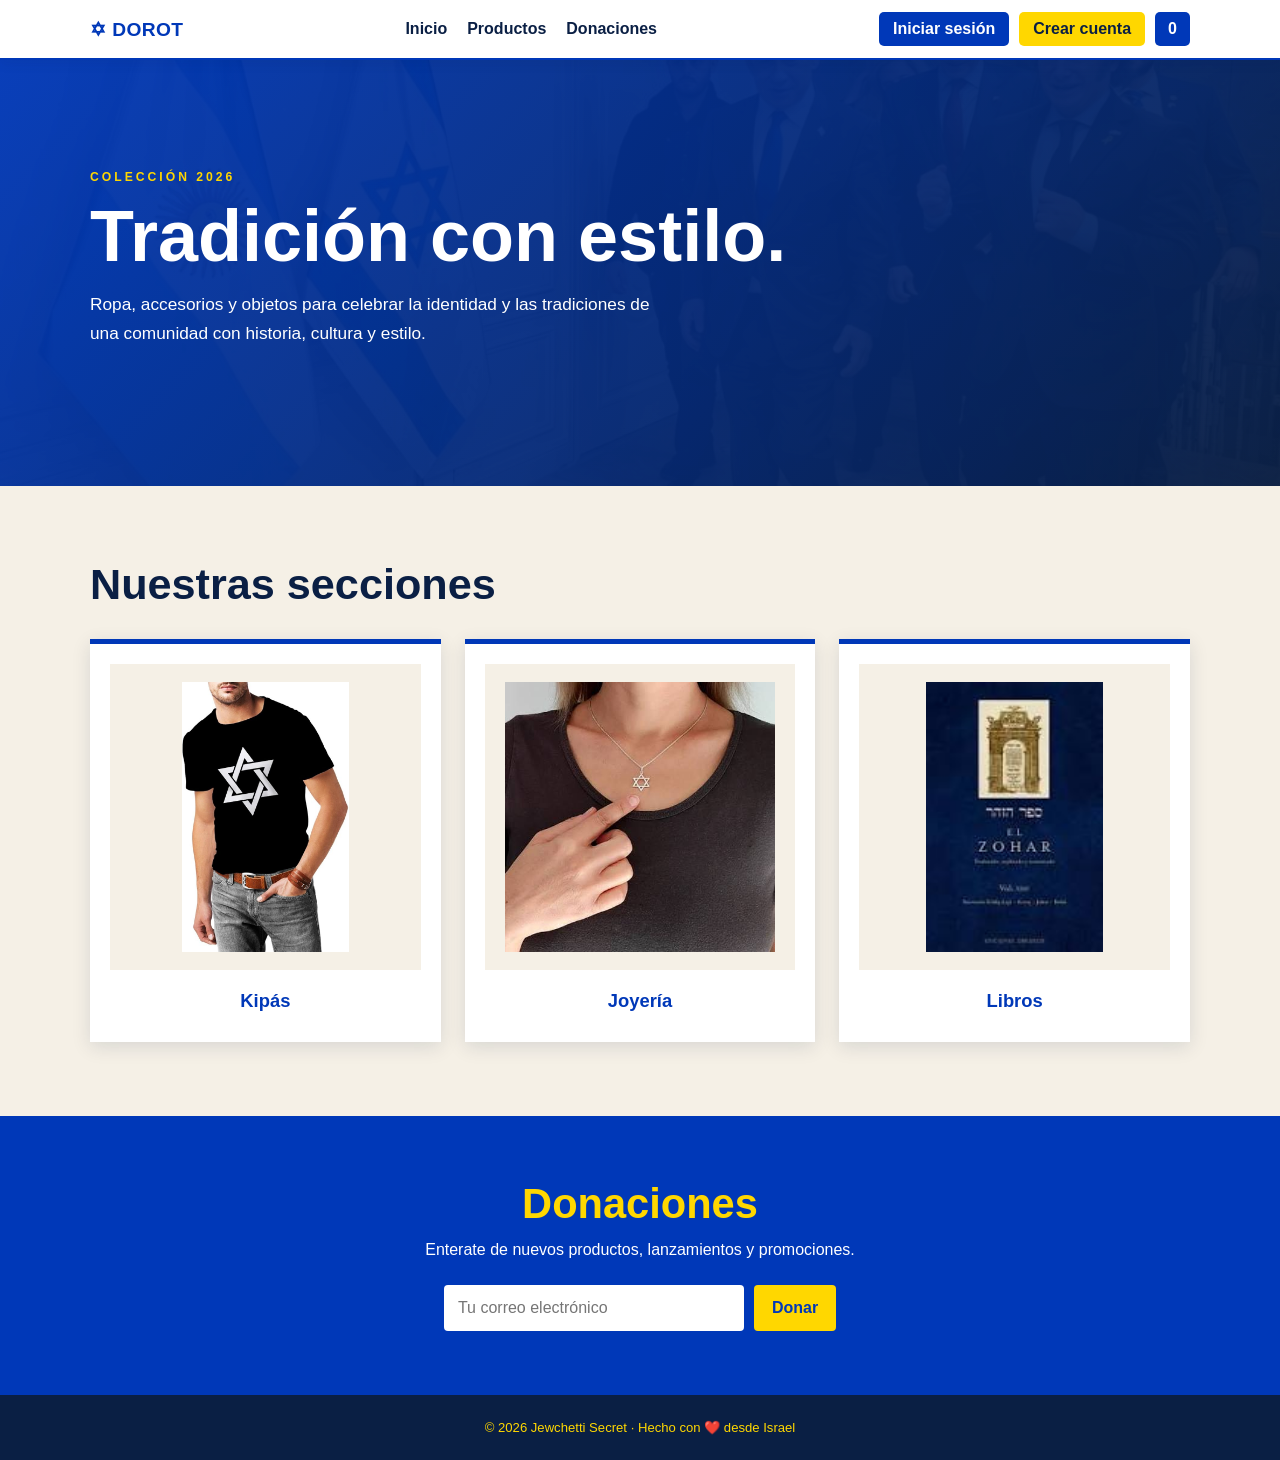
<file: html/index.html>
<!DOCTYPE html>
<html lang="es">
<head>
  <meta charset="UTF-8" />
  <meta name="viewport" content="width=device-width, initial-scale=1.0" />
  <title>DOROT</title>
  <link rel="stylesheet" href="styles.css" />
</head>

<body>

  <div id="contenidoWeb" class="contenido-web">

    <header>
      <div class="contenedor header">
        <a href="index.html" class="logo">
          ✡ DOROT
        </a>

        <nav class="menu-principal">
          <a href="#inicio">Inicio</a>
          <a href="#productos">Productos</a>
          <a href="#contacto">Donaciones</a>
        </nav>

        <div class="header-derecha">
          <button
            type="button"
            class="btn-header"
            id="btnLogin"
            onclick="abrirPanelLogin()"
          >
            Iniciar sesión
          </button>
          <button
            type="button"
            class="btn-header btn-crear-cuenta"
            id="btnCrearCuenta"
            onclick="abrirPanelRegistro()"
          >
            Crear cuenta
          </button>
          <a href="#" class="carrito" onclick="mostrarCarrito(event)">
            <span id="contador">0</span>
          </a>
        </div>
      </div>
    </header>

    <main>
      <section class="hero" id="inicio">
        <div class="contenedor">
          <p class="coleccion">
            COLECCIÓN 2026
          </p>
          <h1>
            Tradición con estilo.
          </h1>
          <p class="texto">
            Ropa, accesorios y objetos para celebrar la identidad y las
            tradiciones de una comunidad con historia, cultura y estilo.
          </p>
        </div>
      </section>

      <section class="contenedor seccion" id="productos">
        <h2>
          Nuestras secciones
        </h2>
        <div class="productos">
          <a href="remeras.html" class="producto">
            <div class="imagen">
              <img
                src="remeranueva.png"
                alt="Kipás"
              />
            </div>
            <h3>
              Kipás
            </h3>
          </a>
          <a href="joyeria.html" class="producto">
            <div class="imagen">
              <img
                src="collar.png"
                alt="Joyería"
              />
            </div>
            <h3>
              Joyería
            </h3>
          </a>
          <a href="libros.html" class="producto">
            <div class="imagen">
              <img
                src="descarga.png"
                alt="Libros"
              />
            </div>
            <h3>
              Libros
            </h3>
          </a>
        </div>
      </section>

      <section class="newsletter" id="contacto">
        <div class="contenedor">
          <h2>
            Donaciones
          </h2>
          <p>
            Enterate de nuevos productos, lanzamientos y promociones.
          </p>
          <form
            onsubmit="event.preventDefault(); mostrarMensajeSuscripcion(this);"
          >
            <input
              type="email"
              placeholder="Tu correo electrónico"
              required
            />
            <button type="submit">
              Donar
            </button>
          </form>
        </div>
      </section>
    </main>

    <footer>
      <p>
        © 2026 Jewchetti Secret · Hecho con ❤️ desde Israel
      </p>
    </footer>

  </div>

  <div id="panel-auth" class="panel-auth">
    <div class="panel-auth-contenido">
      <button
        type="button"
        class="cerrar-panel-auth"
        onclick="cerrarPanelAuth()"
        aria-label="Cerrar panel"
      >
        ×
      </button>

      <div id="panel-login" class="panel-forma">
        <h3>Iniciar sesión</h3>
        <form onsubmit="event.preventDefault(); loginUsuario(this);">
          <label for="login-email">Email</label>
          <input
            type="email"
            id="login-email"
            name="email"
            placeholder="tu@email.com"
            required
          />

          <label for="login-password">Contraseña</label>
          <input
            type="password"
            id="login-password"
            name="password"
            placeholder="Tu contraseña"
            required
          />

          <button type="submit" class="btn-auth">
            Ingresar
          </button>
        </form>
        <p class="texto-cambio-panel">
          ¿No tenés cuenta?
          <button type="button" onclick="mostrarRegistroDesdeLogin()">
            Crear cuenta
          </button>
        </p>
      </div>

      <div id="panel-registro" class="panel-forma oculto-panel">
        <h3>Crear cuenta</h3>
        <form onsubmit="event.preventDefault(); registrarUsuario(this);">
          <label for="registro-nombre">Nombre</label>
          <input
            type="text"
            id="registro-nombre"
            name="nombre"
            placeholder="Tu nombre"
            required
          />

          <label for="registro-email">Email</label>
          <input
            type="email"
            id="registro-email"
            name="email"
            placeholder="tu@email.com"
            required
          />

          <label for="registro-password">Contraseña</label>
          <input
            type="password"
            id="registro-password"
            name="password"
            placeholder="Contraseña"
            required
          />

          <label for="registro-password2">Repetir contraseña</label>
          <input
            type="password"
            id="registro-password2"
            name="password2"
            placeholder="Repetir contraseña"
            required
          />

          <button type="submit" class="btn-auth">
            Crear cuenta
          </button>
        </form>
        <p class="texto-cambio-panel">
          ¿Ya tenés cuenta?
          <button type="button" onclick="mostrarLoginDesdeRegistro()">
            Iniciar sesión
          </button>
        </p>
      </div>
    </div>
  </div>

  <div id="carrito-panel" class="carrito-panel">
    <div class="carrito-contenido">
      <button
        type="button"
        class="cerrar-carrito"
        onclick="cerrarCarrito()"
        aria-label="Cerrar carrito"
      >
        ×
      </button>

      <h3>
        Tu carrito
      </h3>

      <ul id="lista-carrito"></ul>

      <p id="total-carrito">
        <strong>Total: $0</strong>
      </p>

      <div class="botones-carrito">
        <button
          type="button"
          onclick="vaciarCarrito()"
        >
          Vaciar carrito
        </button>

        <button
          type="button"
          onclick="cerrarCarrito()"
          class="btn-seguir-comprando"
        >
          Seguir comprando
        </button>
      </div>
    </div>
  </div>

  <script>
    let carrito = [];

    function agregarCarrito(btn) {
      const articulo = btn.closest(".producto");
      const nombre = articulo.dataset.nombre;
      const precio = parseInt(articulo.dataset.precio);

      carrito.push({
        nombre: nombre,
        precio: precio,
      });

      document.getElementById("contador").textContent = carrito.length;

      alert("Agregado al carrito: " + nombre);
    }

    function mostrarCarrito(event) {
      event.preventDefault();

      const panel = document.getElementById("carrito-panel");
      const lista = document.getElementById("lista-carrito");
      const totalCarrito = document.getElementById("total-carrito");

      lista.innerHTML = "";

      let total = 0;

      if (carrito.length === 0) {
        const itemVacio = document.createElement("li");
        itemVacio.className = "carrito-vacio";
        itemVacio.textContent = "Todavía no agregaste productos.";
        lista.appendChild(itemVacio);
      } else {
        carrito.forEach(function (item) {
          total += item.precio;

          const li = document.createElement("li");

          li.innerHTML =
            "<span>" +
            item.nombre +
            "</span>" +
            "<strong>$" +
            item.precio.toLocaleString("es-AR") +
            "</strong>";

          lista.appendChild(li);
        });
      }

      totalCarrito.innerHTML =
        "<strong>Total: $" + total.toLocaleString("es-AR") + "</strong>";

      panel.style.display = "flex";
    }

    function cerrarCarrito() {
      document.getElementById("carrito-panel").style.display = "none";
    }

    function vaciarCarrito() {
      carrito = [];
      document.getElementById("contador").textContent = "0";
      cerrarCarrito();
    }

    function mostrarMensajeSuscripcion(formulario) {
      formulario.innerHTML =
        "<p class='mensaje-suscripcion'>" +
        "¡Gracias por suscribirte a Jewchetti Secret!" +
        "</p>";
    }

    function abrirPanelLogin() {
      const panel = document.getElementById("panel-auth");
      const login = document.getElementById("panel-login");
      const registro = document.getElementById("panel-registro");

      login.classList.remove("oculto-panel");
      registro.classList.add("oculto-panel");

      panel.style.display = "flex";
    }

    function abrirPanelRegistro() {
      const panel = document.getElementById("panel-auth");
      const login = document.getElementById("panel-login");
      const registro = document.getElementById("panel-registro");

      registro.classList.remove("oculto-panel");
      login.classList.add("oculto-panel");

      panel.style.display = "flex";
    }

    function cerrarPanelAuth() {
      document.getElementById("panel-auth").style.display = "none";
    }

    function mostrarRegistroDesdeLogin() {
      const login = document.getElementById("panel-login");
      const registro = document.getElementById("panel-registro");

      login.classList.add("oculto-panel");
      registro.classList.remove("oculto-panel");
    }

    function mostrarLoginDesdeRegistro() {
      const login = document.getElementById("panel-login");
      const registro = document.getElementById("panel-registro");

      registro.classList.add("oculto-panel");
      login.classList.remove("oculto-panel");
    }

    function loginUsuario(form) {
      const email = form.email.value.trim();
      const password = form.password.value;

      alert("Login simulado exitoso para: " + email);
      cerrarPanelAuth();
    }

    function registrarUsuario(form) {
      const nombre = form.nombre.value.trim();
      const email = form.email.value.trim();
      const pass1 = form.password.value;
      const pass2 = form.password2.value;

      if (pass1 !== pass2) {
        alert("Las contraseñas no coinciden.");
        return;
      }

      alert("Cuenta creada (simulada) para: " + nombre + " (" + email + ")");
      cerrarPanelAuth();
    }
  </script>
</body>
</html>
</file>
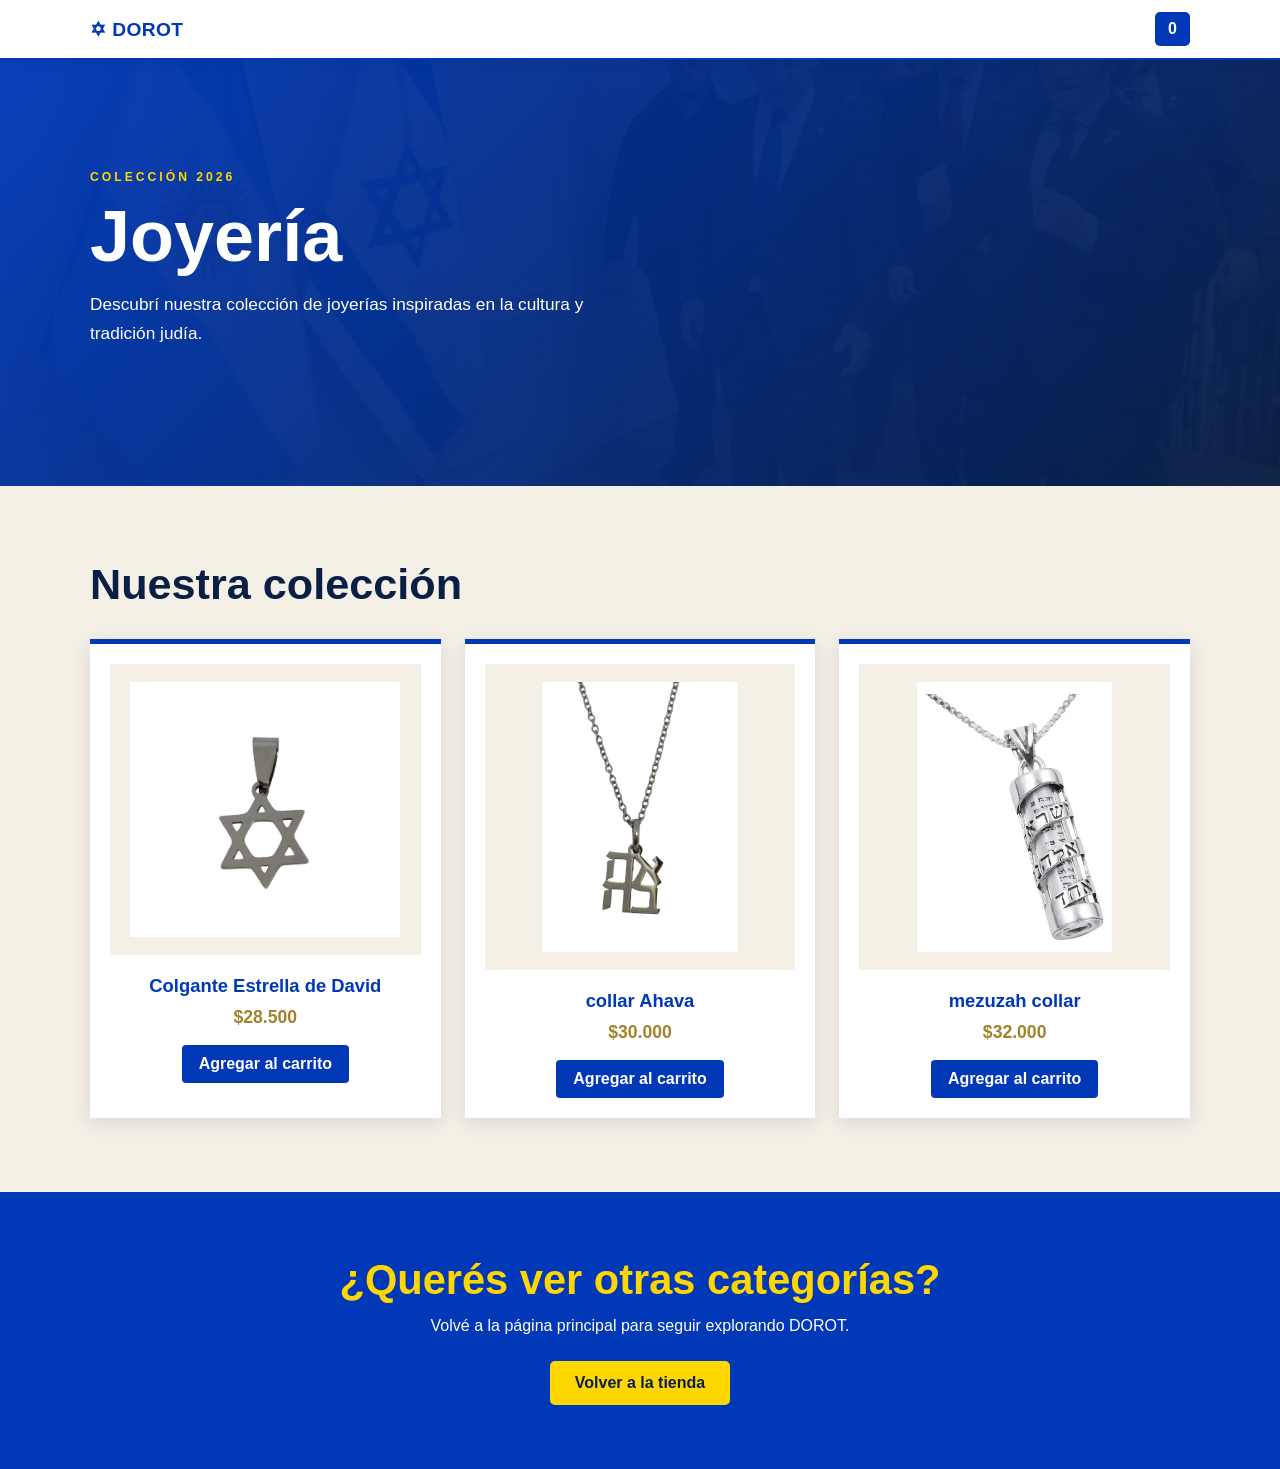
<file: html/Joyeria.html>
<!DOCTYPE html>
<html lang="es">

<head>
  <meta charset="UTF-8">
  <meta name="viewport" content="width=device-width, initial-scale=1.0">
  <title>Joyería | DOROT</title>
  <link rel="stylesheet" href="styles.css">
</head>
<body>
  <header>
    <div class="contenedor header">
      <a href="index.html" class="logo">
        ✡ DOROT
      </a>
      <a href="#" class="carrito" onclick="mostrarCarrito(event)">
         <span id="contador">0</span>
      </a>
    </div>
  </header>
  <main>
    <section class="hero">
      <div class="contenedor">
        <p class="coleccion">
          COLECCIÓN 2026
        </p>
        <h1>
          Joyería
        </h1>
        <p class="texto">
          Descubrí nuestra colección de joyerías inspiradas
          en la cultura y tradición judía.
        </p>
      </div>
    </section>
    <section class="contenedor seccion">
      <h2>
        Nuestra colección
      </h2>
      <div class="productos">
        <article
          class="producto"
          data-nombre="Remera Estrella de David"
          data-precio="28500"
        >
          <div class="imagen">
            <img
              src="CollarDavid.png"
              alt="COLLAR Estrella de David"
            >
          </div>
          <h3>
            Colgante Estrella de David
          </h3>
          <p>
            $28.500
          </p>
          <button
            type="button"
            onclick="agregarCarrito(this)"
          >
            Agregar al carrito
          </button>

        </article>
        <article
          class="producto"
          data-nombre="Remera DOROT"
          data-precio="30000"
        >
          <div class="imagen">
            <img
              src="AHAVA.png"
              alt="collar AHAVA"
            >
          </div>
          <h3>
            collar Ahava
          </h3>
          <p>
            $30.000
          </p>
          <button
            type="button"
            onclick="agregarCarrito(this)"
          >
            Agregar al carrito
          </button>
        </article>
        <article
          class="producto"
          data-nombre="Remera Israel"
          data-precio="32000"
        >
          <div class="imagen">
            <img
              src="mezuzah.png"
              alt="mezuzah Israel"
            >
          </div>
          <h3>
            mezuzah collar
          </h3>
          <p>
            $32.000
          </p>
          <button
            type="button"
            onclick="agregarCarrito(this)"
          >
            Agregar al carrito
          </button>

        </article>
      </div>

    </section>

    <section class="newsletter">

      <div class="contenedor">
        <h2>
          ¿Querés ver otras categorías?
        </h2>
        <p>
          Volvé a la página principal para seguir explorando DOROT.
        </p>
        <a
          href="index.html"
          class="boton"
        >
          Volver a la tienda
        </a>
      </div>
    </section>
  </main>
  <div
    id="carrito-panel"
    class="carrito-panel"
  >
    <div class="carrito-contenido">
      <button
        type="button"
        class="cerrar-carrito"
        onclick="cerrarCarrito()"
        aria-label="Cerrar carrito"
      >
        ×
      </button>

      <h3>
        Tu carrito
      </h3>
      <ul id="lista-carrito"></ul>
      <p id="total-carrito">
        <strong>Total: $0</strong>
      </p>
      <div class="botones-carrito">
        <button
          type="button"
          onclick="vaciarCarrito()"
        >
          Vaciar carrito
        </button>
        <button
          type="button"
          onclick="cerrarCarrito()"
        >
          Seguir comprando
        </button>
      </div>
    </div>
  </div>
  <script>
    let carrito = [];
    function agregarCarrito(btn) {
      const articulo =
        btn.closest(".producto");
      const nombre =
        articulo.dataset.nombre;
      const precio =
        parseInt(articulo.dataset.precio);
      carrito.push({
        nombre: nombre,
        precio: precio
      });
      document.getElementById(
        "contador"
      ).textContent = carrito.length;
      alert(
        "Agregado al carrito: " + nombre
      );
    }
    function mostrarCarrito(event) {
      event.preventDefault();
      const panel =
        document.getElementById(
          "carrito-panel"
        );
      const lista =
        document.getElementById(
          "lista-carrito"
        );
      const totalCarrito =
        document.getElementById(
          "total-carrito"
        );
      lista.innerHTML = "";
      let total = 0;
      if (carrito.length === 0) {
        const itemVacio =
          document.createElement("li");
        itemVacio.className =
          "carrito-vacio";
        itemVacio.textContent =
          "Todavía no agregaste productos.";
        lista.appendChild(itemVacio);
      } else {
        carrito.forEach(function (item) {
          total += item.precio;
          const li =
            document.createElement("li");
          li.innerHTML =
            "<span>" +
            item.nombre +
            "</span>" +
            "<strong>$" +
            item.precio.toLocaleString("es-AR") +
            "</strong>";
          lista.appendChild(li);
        });
      }
      totalCarrito.innerHTML =
        "<strong>Total: $" +
        total.toLocaleString("es-AR") +
        "</strong>";
      panel.style.display = "flex";
    }
    function cerrarCarrito() {
      document.getElementById(
        "carrito-panel"
      ).style.display = "none";
    }
    function vaciarCarrito() {
      carrito = [];
      document.getElementById(
        "contador"
      ).textContent = "0";
      cerrarCarrito();
    }
  </script>
</body>
</html>
</file>
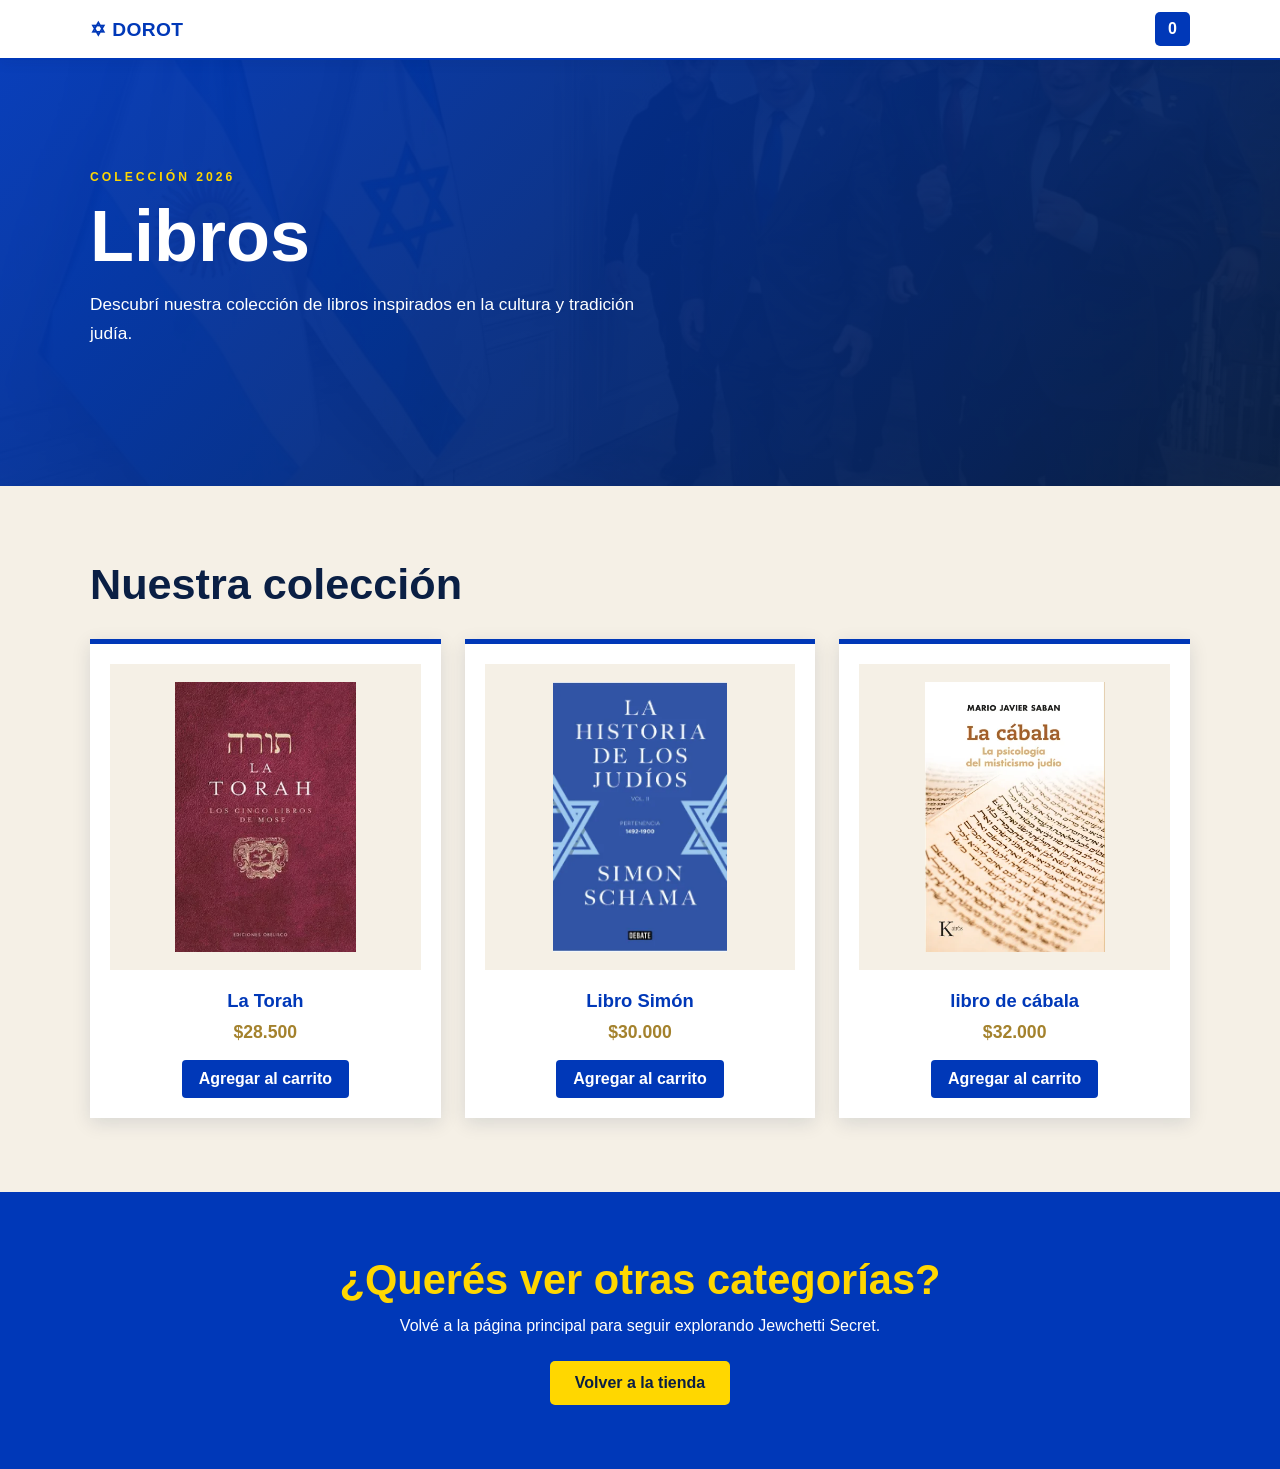
<file: html/libros.html>
<!DOCTYPE html>
<html lang="es">

<head>
  <meta charset="UTF-8">
  <meta name="viewport" content="width=device-width, initial-scale=1.0">
  <title>Libros | DOROT Secret</title>
  <link rel="stylesheet" href="styles.css">
</head>
<body>
  <header>
    <div class="contenedor header">
      <a href="index.html" class="logo">
        ✡ DOROT
      </a>
      <a href="#" class="carrito" onclick="mostrarCarrito(event)">
         <span id="contador">0</span>
      </a>
    </div>
  </header>
  <main>
    <section class="hero">
      <div class="contenedor">
        <p class="coleccion">
          COLECCIÓN 2026
        </p>
        <h1>
          Libros
        </h1>
        <p class="texto">
          Descubrí nuestra colección de libros inspirados
          en la cultura y tradición judía.
        </p>
      </div>
    </section>
    <section class="contenedor seccion">
      <h2>
        Nuestra colección
      </h2>
      <div class="productos">
        <article
          class="producto"
          data-nombre="Remera Estrella de David"
          data-precio="28500"
        >
          <div class="imagen">
            <img
              src="LaTorah.png"
              alt="LATORAH"
            >
          </div>
          <h3>
            La Torah
          </h3>
          <p>
            $28.500
          </p>
          <button
            type="button"
            onclick="agregarCarrito(this)"
          >
            Agregar al carrito
          </button>

        </article>
        <article
          class="producto"
          data-nombre="Remera DOROT"
          data-precio="30000"
        >
          <div class="imagen">
            <img
              src="LIBROsimón.png"
              alt="SImon"
            >
          </div>
          <h3>
            Libro Simón
          </h3>
          <p>
            $30.000
          </p>
          <button
            type="button"
            onclick="agregarCarrito(this)"
          >
            Agregar al carrito
          </button>
        </article>
        <article
          class="producto"
          data-nombre="Remera Israel"
          data-precio="32000"
        >
          <div class="imagen">
            <img
              src="cabala.png"
              alt="cabala"
            >
          </div>
          <h3>
            libro de cábala
          </h3>
          <p>
            $32.000
          </p>
          <button
            type="button"
            onclick="agregarCarrito(this)"
          >
            Agregar al carrito
          </button>

        </article>
      </div>

    </section>

    <section class="newsletter">

      <div class="contenedor">
        <h2>
          ¿Querés ver otras categorías?
        </h2>
        <p>
          Volvé a la página principal para seguir explorando Jewchetti Secret.
        </p>
        <a
          href="index.html"
          class="boton"
        >
          Volver a la tienda
        </a>
      </div>
    </section>
  </main>
  <div
    id="carrito-panel"
    class="carrito-panel"
  >
    <div class="carrito-contenido">
      <button
        type="button"
        class="cerrar-carrito"
        onclick="cerrarCarrito()"
        aria-label="Cerrar carrito"
      >
        ×
      </button>

      <h3>
        Tu carrito
      </h3>
      <ul id="lista-carrito"></ul>
      <p id="total-carrito">
        <strong>Total: $0</strong>
      </p>
      <div class="botones-carrito">
        <button
          type="button"
          onclick="vaciarCarrito()"
        >
          Vaciar carrito
        </button>
        <button
          type="button"
          onclick="cerrarCarrito()"
        >
          Seguir comprando
        </button>
      </div>
    </div>
  </div>
  <script>
    let carrito = [];
    function agregarCarrito(btn) {
      const articulo =
        btn.closest(".producto");
      const nombre =
        articulo.dataset.nombre;
      const precio =
        parseInt(articulo.dataset.precio);
      carrito.push({
        nombre: nombre,
        precio: precio
      });
      document.getElementById(
        "contador"
      ).textContent = carrito.length;
      alert(
        "Agregado al carrito: " + nombre
      );
    }
    function mostrarCarrito(event) {
      event.preventDefault();
      const panel =
        document.getElementById(
          "carrito-panel"
        );
      const lista =
        document.getElementById(
          "lista-carrito"
        );
      const totalCarrito =
        document.getElementById(
          "total-carrito"
        );
      lista.innerHTML = "";
      let total = 0;
      if (carrito.length === 0) {
        const itemVacio =
          document.createElement("li");
        itemVacio.className =
          "carrito-vacio";
        itemVacio.textContent =
          "Todavía no agregaste productos.";
        lista.appendChild(itemVacio);
      } else {
        carrito.forEach(function (item) {
          total += item.precio;
          const li =
            document.createElement("li");
          li.innerHTML =
            "<span>" +
            item.nombre +
            "</span>" +
            "<strong>$" +
            item.precio.toLocaleString("es-AR") +
            "</strong>";
          lista.appendChild(li);
        });
      }
      totalCarrito.innerHTML =
        "<strong>Total: $" +
        total.toLocaleString("es-AR") +
        "</strong>";
      panel.style.display = "flex";
    }
    function cerrarCarrito() {
      document.getElementById(
        "carrito-panel"
      ).style.display = "none";
    }
    function vaciarCarrito() {
      carrito = [];
      document.getElementById(
        "contador"
      ).textContent = "0";
      cerrarCarrito();
    }
  </script>
</body>
</html>
</file>
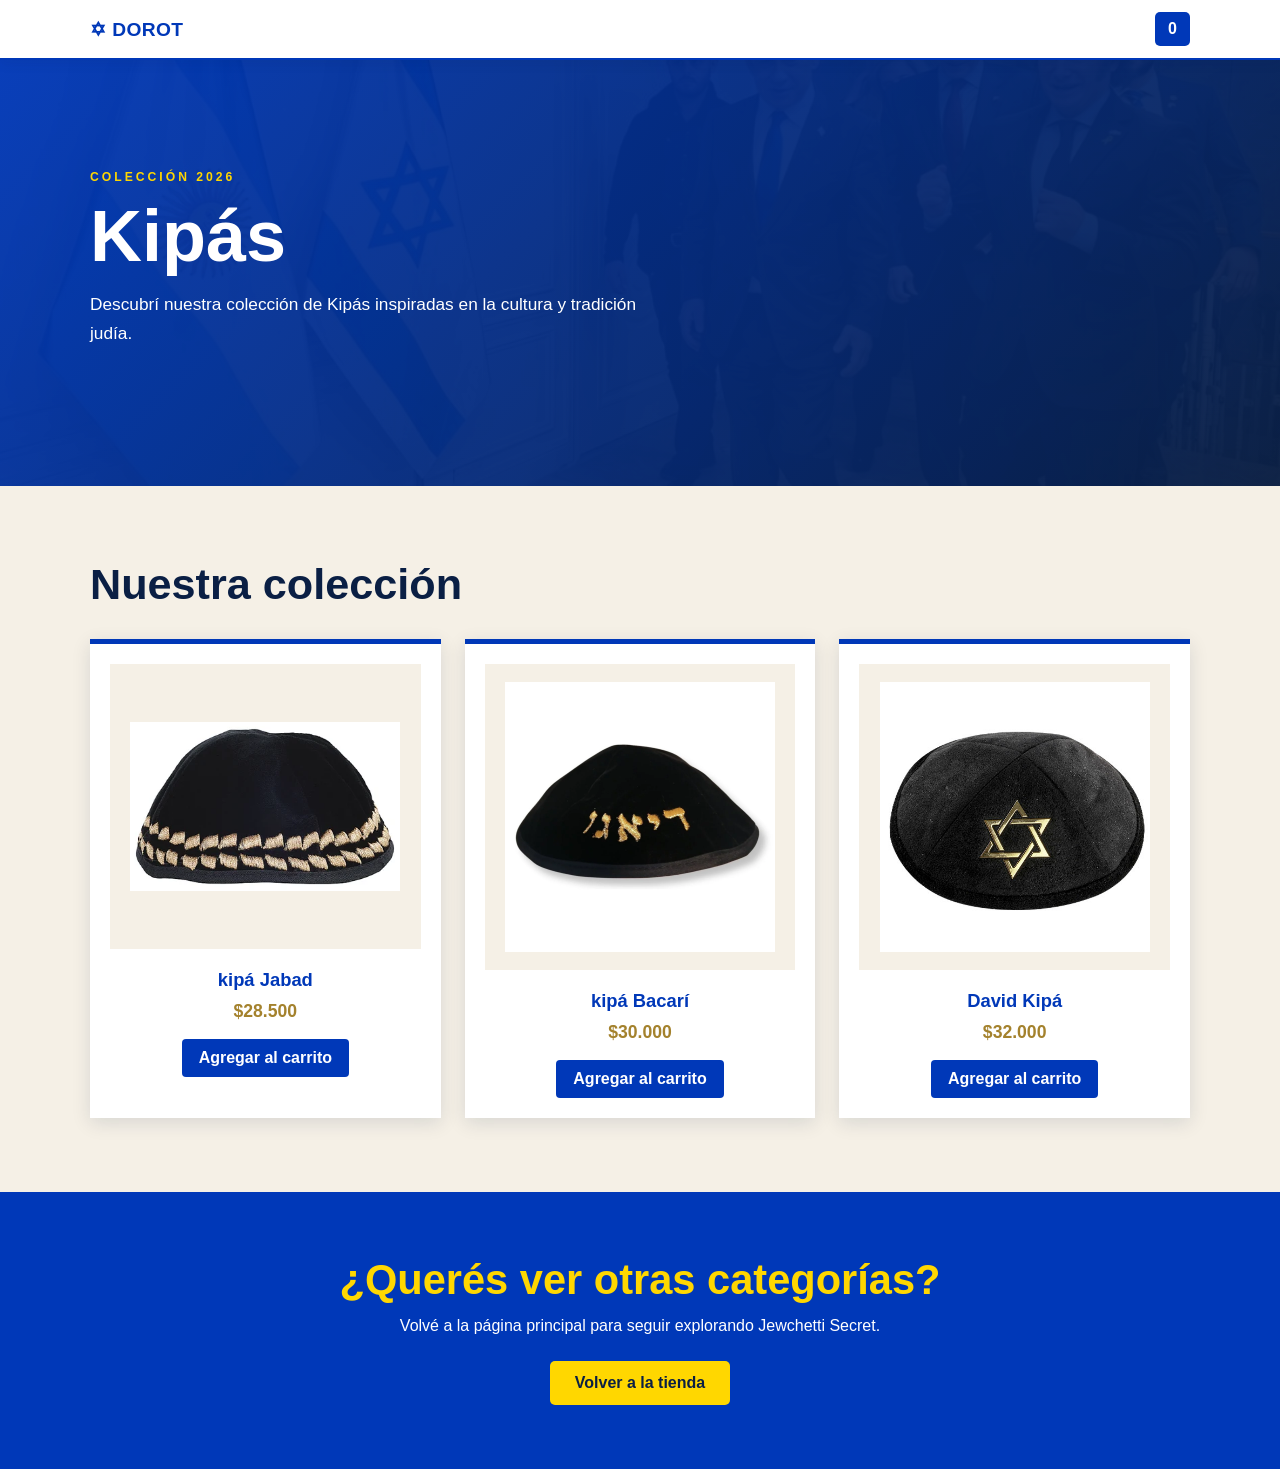
<file: html/remeras.html>
<!DOCTYPE html>
<html lang="es">

<head>
  <meta charset="UTF-8">
  <meta name="viewport" content="width=device-width, initial-scale=1.0">
  <title>KIPÁ | DOROT</title>
  <link rel="stylesheet" href="styles.css">
</head>
<body>
  <header>
    <div class="contenedor header">
      <a href="index.html" class="logo">
        ✡ DOROT
      </a>
      <a href="#" class="carrito" onclick="mostrarCarrito(event)">
         <span id="contador">0</span>
      </a>
    </div>
  </header>
  <main>
    <section class="hero">
      <div class="contenedor">
        <p class="coleccion">
          COLECCIÓN 2026
        </p>
        <h1>
          Kipás
        </h1>
        <p class="texto">
          Descubrí nuestra colección de Kipás inspiradas
          en la cultura y tradición judía.
        </p>
      </div>
    </section>
    <section class="contenedor seccion">
      <h2>
        Nuestra colección
      </h2>
      <div class="productos">
        <article
          class="producto"
          data-nombre="Remera Estrella de David"
          data-precio="28500"
        >
          <div class="imagen">
            <img
              src="kipáJabad.png"
              alt="kipáJabad"
            >
          </div>
          <h3>
            kipá Jabad
          </h3>
          <p>
            $28.500
          </p>
          <button
            type="button"
            onclick="agregarCarrito(this)"
          >
            Agregar al carrito
          </button>

        </article>
        <article
          class="producto"
          data-nombre="Remera DOROT"
          data-precio="30000"
        >
          <div class="imagen">
            <img
              src="KIPÁbacarí.png"
              alt="KIPÁbacarí"
            >
          </div>
          <h3>
            kipá Bacarí
          </h3>
          <p>
            $30.000
          </p>
          <button
            type="button"
            onclick="agregarCarrito(this)"
          >
            Agregar al carrito
          </button>
        </article>
        <article
          class="producto"
          data-nombre="Remera Israel"
          data-precio="32000"
        >
          <div class="imagen">
            <img
              src="DavidKipá.png"
              alt="David Kipá"
            >
          </div>
          <h3>
            David Kipá
          </h3>
          <p>
            $32.000
          </p>
          <button
            type="button"
            onclick="agregarCarrito(this)"
          >
            Agregar al carrito
          </button>

        </article>
      </div>

    </section>

    <section class="newsletter">

      <div class="contenedor">
        <h2>
          ¿Querés ver otras categorías?
        </h2>
        <p>
          Volvé a la página principal para seguir explorando Jewchetti Secret.
        </p>
        <a
          href="index.html"
          class="boton"
        >
          Volver a la tienda
        </a>
      </div>
    </section>
  </main>
  <div
    id="carrito-panel"
    class="carrito-panel"
  >
    <div class="carrito-contenido">
      <button
        type="button"
        class="cerrar-carrito"
        onclick="cerrarCarrito()"
        aria-label="Cerrar carrito"
      >
        ×
      </button>

      <h3>
        Tu carrito
      </h3>
      <ul id="lista-carrito"></ul>
      <p id="total-carrito">
        <strong>Total: $0</strong>
      </p>
      <div class="botones-carrito">
        <button
          type="button"
          onclick="vaciarCarrito()"
        >
          Vaciar carrito
        </button>
        <button
          type="button"
          onclick="cerrarCarrito()"
        >
          Seguir comprando
        </button>
      </div>
    </div>
  </div>
  <script>
    let carrito = [];
    function agregarCarrito(btn) {
      const articulo =
        btn.closest(".producto");
      const nombre =
        articulo.dataset.nombre;
      const precio =
        parseInt(articulo.dataset.precio);
      carrito.push({
        nombre: nombre,
        precio: precio
      });
      document.getElementById(
        "contador"
      ).textContent = carrito.length;
      alert(
        "Agregado al carrito: " + nombre
      );
    }
    function mostrarCarrito(event) {
      event.preventDefault();
      const panel =
        document.getElementById(
          "carrito-panel"
        );
      const lista =
        document.getElementById(
          "lista-carrito"
        );
      const totalCarrito =
        document.getElementById(
          "total-carrito"
        );
      lista.innerHTML = "";
      let total = 0;
      if (carrito.length === 0) {
        const itemVacio =
          document.createElement("li");
        itemVacio.className =
          "carrito-vacio";
        itemVacio.textContent =
          "Todavía no agregaste productos.";
        lista.appendChild(itemVacio);
      } else {
        carrito.forEach(function (item) {
          total += item.precio;
          const li =
            document.createElement("li");
          li.innerHTML =
            "<span>" +
            item.nombre +
            "</span>" +
            "<strong>$" +
            item.precio.toLocaleString("es-AR") +
            "</strong>";
          lista.appendChild(li);
        });
      }
      totalCarrito.innerHTML =
        "<strong>Total: $" +
        total.toLocaleString("es-AR") +
        "</strong>";
      panel.style.display = "flex";
    }
    function cerrarCarrito() {
      document.getElementById(
        "carrito-panel"
      ).style.display = "none";
    }
    function vaciarCarrito() {
      carrito = [];
      document.getElementById(
        "contador"
      ).textContent = "0";
      cerrarCarrito();
    }
  </script>
</body>
</html>
</file>
<file: html/styles.css>
* {
  box-sizing: border-box;
  margin: 0;
  padding: 0;
}

html {
  scroll-behavior: smooth;
}

body {
  background: #f5f0e6;
  color: #0a1f44;
  font-family: "Segoe UI", Arial, sans-serif;
}

a {
  color: inherit;
  text-decoration: none;
}

button,
input {
  font: inherit;
}

button {
  border: none;
  cursor: pointer;
}

/* Ya no hay .pantalla-bienvenida ni .salir-bienvenida ni .oculto para esa pantalla */

.contenedor {
  width: 90%;
  max-width: 1100px;
  margin: 0 auto;
}

header {
  position: sticky;
  top: 0;
  z-index: 50;
  padding: 12px 0;
  background: #ffffff;
  border-bottom: 2px solid #0038b8;
  box-shadow: 0 3px 12px rgba(10, 31, 68, 0.08);
}

.header {
  display: flex;
  align-items: center;
  justify-content: space-between;
  gap: 16px;
}

.logo {
  color: #0038b8;
  font-size: 1.2rem;
  font-weight: 800;
  letter-spacing: 0.4px;
}

.menu-principal {
  display: flex;
  align-items: center;
  gap: 20px;
}

.menu-principal a {
  color: #0a1f44;
  font-weight: 650;
  transition: color 0.2s ease;
}

.menu-principal a:hover {
  color: #b08d32;
}

.header-derecha {
  display: flex;
  align-items: center;
  gap: 10px;
}

.btn-header {
  padding: 8px 14px;
  background: #0038b8;
  color: #ffffff;
  border-radius: 5px;
  font-weight: 700;
  transition: background 0.2s ease, transform 0.2s ease;
}

.btn-header:hover {
  background: #0a1f44;
  transform: translateY(-1px);
}

.btn-crear-cuenta {
  background: #ffd700;
  color: #0a1f44;
}

.btn-crear-cuenta:hover {
  background: #ffffff;
}

.carrito {
  padding: 8px 13px;
  background: #0038b8;
  color: #ffffff;
  border-radius: 5px;
  font-weight: 800;
  transition: background 0.2s ease, transform 0.2s ease;
}

.carrito:hover {
  background: #0a1f44;
  transform: translateY(-1px);
}

.hero {
  padding: 110px 0;
  color: #ffffff;
  background:
    linear-gradient(135deg, rgba(0, 56, 184, 0.96), rgba(10, 31, 68, 0.96)),
    url("milei-israel.jpg") center / cover no-repeat;
}

.coleccion {
  color: #ffd700;
  font-size: 0.76rem;
  font-weight: 800;
  letter-spacing: 3px;
}

.hero h1 {
  max-width: 710px;
  margin: 15px 0;
  color: #ffffff;
  font-size: clamp(2.8rem, 6vw, 4.5rem);
  line-height: 1.05;
}

.texto {
  max-width: 560px;
  margin-bottom: 28px;
  font-size: 1.08rem;
  line-height: 1.7;
}

.boton {
  display: inline-block;
  padding: 13px 25px;
  background: #ffd700;
  color: #0a1f44;
  border-radius: 5px;
  font-weight: 800;
  transition: background 0.2s ease, transform 0.2s ease;
}

.boton:hover {
  background: #ffffff;
  transform: translateY(-2px);
}

.seccion {
  padding: 74px 0;
}

.seccion h2 {
  margin-bottom: 30px;
  color: #0a1f44;
  font-size: clamp(2rem, 4vw, 2.7rem);
}

.productos {
  display: grid;
  grid-template-columns: repeat(3, 1fr);
  gap: 24px;
}

.producto {
  padding: 20px;
  overflow: hidden;
  background: #ffffff;
  border-top: 5px solid #0038b8;
  box-shadow: 0 5px 18px rgba(10, 31, 68, 0.12);
  text-align: center;
  transition: transform 0.2s ease, box-shadow 0.2s ease;
}

.producto:hover {
  transform: translateY(-5px);
  box-shadow: 0 10px 24px rgba(10, 31, 68, 0.18);
}

.imagen {
  display: flex;
  align-items: center;
  justify-content: center;
  min-height: 285px;
  margin-bottom: 20px;
  padding: 18px;
  background: #f5f0e6;
}

.imagen img {
  display: block;
  width: 100%;
  max-width: 270px;
  max-height: 270px;
  object-fit: contain;
}

.producto h3 {
  margin-bottom: 10px;
  color: #0038b8;
  font-size: 1.15rem;
}

.producto p {
  margin-bottom: 17px;
  color: #a4822d;
  font-size: 1.1rem;
  font-weight: 800;
}

.producto button,
.carrito-contenido button {
  padding: 10px 17px;
  background: #0038b8;
  color: #ffffff;
  border-radius: 4px;
  font-weight: 750;
  transition: background 0.2s ease, color 0.2s ease;
}

.producto button:hover,
.carrito-contenido button:hover {
  background: #bfa15f;
  color: #0a1f44;
}

.newsletter {
  padding: 64px 0;
  color: #ffffff;
  background: #0038b8;
  text-align: center;
}

.newsletter h2 {
  margin-bottom: 10px;
  color: #ffd700;
  font-size: clamp(2rem, 4vw, 2.6rem);
}

.newsletter p {
  margin-bottom: 23px;
  line-height: 1.5;
}

.newsletter form {
  display: flex;
  justify-content: center;
  gap: 10px;
}

.newsletter input {
  width: min(100%, 300px);
  padding: 12px;
  border: 2px solid transparent;
  border-radius: 4px;
  outline: none;
}

.newsletter input:focus {
  border-color: #ffd700;
}

.newsletter button {
  padding: 12px 18px;
  background: #ffd700;
  color: #0038b8;
  border-radius: 4px;
  font-weight: 800;
}

.newsletter button:hover {
  background: #ffffff;
}

.mensaje-suscripcion {
  margin: 0;
  color: #ffd700;
  font-weight: 800;
}

footer {
  padding: 25px;
  color: #ffd700;
  background: #0a1f44;
  font-size: 0.82rem;
  text-align: center;
}

.carrito-panel {
  position: fixed;
  inset: 0;
  z-index: 200;
  display: none;
  justify-content: flex-end;
  background: rgba(10, 31, 68, 0.65);
}

.carrito-contenido {
  position: relative;
  width: min(390px, 100%);
  height: 100%;
  padding: 34px 28px;
  overflow-y: auto;
  background: #ffffff;
  color: #0a1f44;
  box-shadow: -8px 0 24px rgba(0, 0, 0, 0.2);
}

.carrito-contenido h3 {
  margin-bottom: 22px;
  color: #0038b8;
  font-size: 1.8rem;
}

.cerrar-carrito {
  position: absolute;
  top: 15px;
  right: 15px;
  width: 38px;
  height: 38px;
  padding: 0 !important;
  background: transparent !important;
  color: #0038b8 !important;
  font-size: 2rem;
  line-height: 1;
}

.carrito-contenido ul {
  margin-bottom: 20px;
  list-style: none;
}

.carrito-contenido li {
  display: flex;
  justify-content: space-between;
  gap: 14px;
  padding: 13px 0;
  border-bottom: 1px solid #e5e5e5;
  line-height: 1.4;
}

.carrito-vacio {
  display: block !important;
  color: #5e6777;
  text-align: center;
}

#total-carrito {
  margin-bottom: 20px;
  color: #0a1f44;
  font-size: 1.15rem;
}

.botones-carrito {
  display: flex;
  flex-wrap: wrap;
  gap: 10px;
}

/* Botón "Seguir comprando" destacado */
.btn-seguir-comprando {
  background: #ffd700;
  color: #0a1f44;
  font-weight: 800;
  border: 2px solid #ffd700;
}

.btn-seguir-comprando:hover {
  background: #ffffff;
  color: #0a1f44;
  border-color: #ffffff;
  transform: translateY(-2px);
}

.panel-auth {
  position: fixed;
  inset: 0;
  z-index: 300;
  display: none;
  justify-content: flex-end;
  background: rgba(10, 31, 68, 0.65);
}

.panel-auth-contenido {
  position: relative;
  width: min(420px, 92%);
  max-height: 90vh;
  margin: auto 0;
  padding: 30px 24px;
  overflow-y: auto;
  background: #ffffff;
  color: #0a1f44;
  box-shadow: -8px 0 24px rgba(0, 0, 0, 0.2);
}

.cerrar-panel-auth {
  position: absolute;
  top: 12px;
  right: 12px;
  width: 36px;
  height: 36px;
  padding: 0 !important;
  background: transparent !important;
  color: #0038b8 !important;
  font-size: 1.9rem;
  line-height: 1;
}

.panel-forma {
  display: flex;
  flex-direction: column;
  gap: 14px;
}

.panel-forma h3 {
  margin-bottom: 6px;
  color: #0038b8;
  font-size: 1.6rem;
}

.panel-forma label {
  font-weight: 600;
  font-size: 0.9rem;
}

.panel-forma input {
  width: 100%;
  padding: 10px 12px;
  border: 1px solid #cfd6e6;
  border-radius: 4px;
  outline: none;
}

.panel-forma input:focus {
  border-color: #0038b8;
}

.btn-auth {
  margin-top: 6px;
  padding: 11px 16px;
  background: #0038b8;
  color: #ffffff;
  border-radius: 4px;
  font-weight: 700;
  transition: background 0.2s ease;
}

.btn-auth:hover {
  background: #0a1f44;
}

.texto-cambio-panel {
  margin: 8px 0 0;
  font-size: 0.9rem;
  color: #3b4558;
}

.texto-cambio-panel button {
  background: none;
  color: #0038b8;
  font-weight: 700;
  text-decoration: underline;
  padding: 0;
}

.texto-cambio-panel button:hover {
  color: #b08d32;
}

.oculto-panel {
  display: none;
}

@media (max-width: 900px) {
  .header {
    flex-wrap: wrap;
    gap: 12px;
  }

  .menu-principal {
    order: 3;
    width: 100%;
    justify-content: center;
    gap: 14px;
  }

  .header-derecha {
    margin-left: auto;
  }
}

@media (max-width: 800px) {
  .hero {
    padding: 85px 0;
  }

  .productos {
    grid-template-columns: 1fr;
  }

  .imagen {
    min-height: 250px;
  }

  .newsletter form {
    flex-direction: column;
    align-items: stretch;
    width: min(100%, 330px);
    margin: 0 auto;
  }

  .newsletter input {
    width: 100%;
  }
}

@media (max-width: 450px) {
  .header {
    gap: 10px;
  }

  .logo {
    font-size: 0.94rem;
  }

  .carrito {
    padding: 7px 10px;
  }

  .hero h1 {
    font-size: 2.55rem;
  }

  .menu-principal {
    gap: 10px;
    font-size: 0.9rem;
  }

  .btn-header {
    padding: 6px 10px;
    font-size: 0.85rem;
  }

  .botones-carrito {
    flex-direction: column;
  }

  .botones-carrito button {
    width: 100%;
  }
}
</file>
